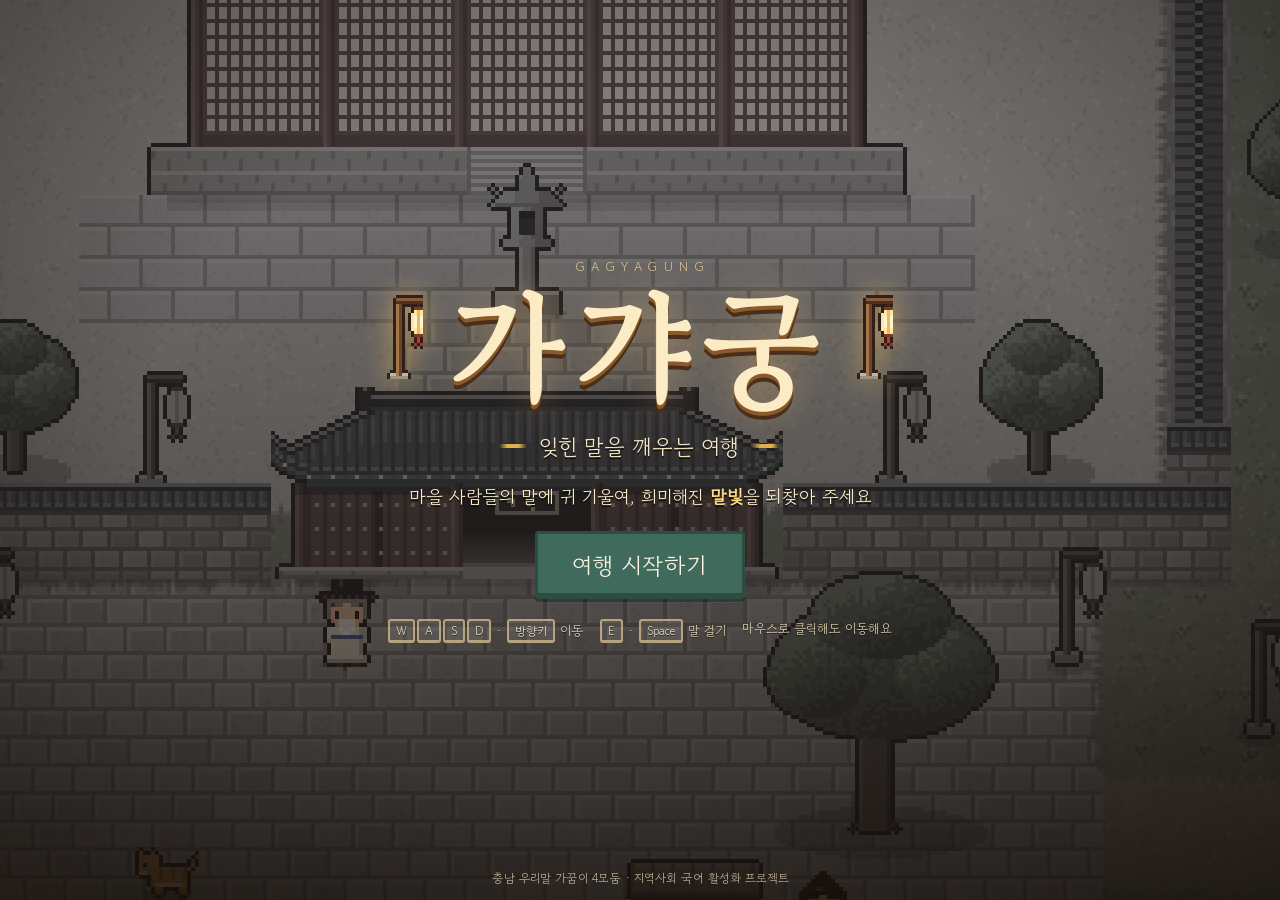
<file: index.html>
<!doctype html>
<html lang="ko">
<head>
<meta charset="utf-8">
<meta name="viewport" content="width=device-width,initial-scale=1,viewport-fit=cover,user-scalable=no">
<meta name="theme-color" content="#1d1a16">
<title>가갸궁 — 잊힌 말을 깨우는 여행</title>
<meta name="description" content="충남 우리말 가꿈이 4모둠의 2D 픽셀 RPG. 희미해진 말빛을 되찾아 궁궐 마을에 색을 돌려주세요.">
<link rel="preconnect" href="https://fonts.googleapis.com">
<link rel="preconnect" href="https://fonts.gstatic.com" crossorigin>
<link rel="stylesheet" href="https://fonts.googleapis.com/css2?family=Gowun+Batang:wght@700&family=Gowun+Dodum&display=swap">
<link rel="stylesheet" href="css/style.css">
</head>
<body>
<div id="app">
  <canvas id="game" aria-label="가갸궁 게임 화면"></canvas>
  <div id="loading"><span class="ico-light"></span>말빛을 모으는 중…</div>
  <div id="vignette"></div>

  <!-- 시작 화면 -->
  <section id="screen-title" class="screen">
    <div class="title-card">
      <div class="logo-row">
        <canvas class="logo-lantern" width="12" height="30"></canvas>
        <div class="logo-block">
          <p class="logo-en">GAGYAGUNG</p>
          <h1 class="logo">가갸궁</h1>
        </div>
        <canvas class="logo-lantern" width="12" height="30"></canvas>
      </div>
      <p class="subtitle"><span class="deco"></span>잊힌 말을 깨우는 여행<span class="deco"></span></p>
      <p class="title-goal">마을 사람들의 말에 귀 기울여, 희미해진 <b>말빛</b>을 되찾아 주세요</p>
      <div class="title-actions">
        <button id="btn-continue" class="btn btn-primary btn-big hidden">이어하기</button>
        <button id="btn-start" class="btn btn-primary btn-big">여행 시작하기</button>
      </div>
      <div class="controls-guide">
        <div class="guide-pc">
          <span><kbd>W</kbd><kbd>A</kbd><kbd>S</kbd><kbd>D</kbd> · <kbd>방향키</kbd> 이동</span>
          <span><kbd>E</kbd> · <kbd>Space</kbd> 말 걸기</span>
          <span>마우스로 클릭해도 이동해요</span>
        </div>
        <div class="guide-touch">
          <span>화면을 끌어서 이동</span>
          <span>사람을 톡 누르면 다가가서 말 걸기</span>
        </div>
      </div>
    </div>
    <p class="title-foot">충남 우리말 가꿈이 4모둠 · 지역사회 국어 활성화 프로젝트</p>
  </section>

  <!-- 인트로 -->
  <section id="screen-intro" class="screen hidden">
    <div class="intro-box panel">
      <p id="intro-text"></p>
      <div class="intro-foot">
        <div id="intro-dots" class="intro-dots"></div>
        <div class="intro-nav">
          <button id="btn-intro-skip" class="btn btn-ghost">건너뛰기</button>
          <button id="btn-intro-next" class="btn btn-primary">다음</button>
        </div>
      </div>
    </div>
  </section>

  <!-- HUD -->
  <div id="hud" class="hidden">
    <div id="quest" class="panel">
      <div class="quest-head">
        <span class="quest-title"><i class="ico-light"></i>말빛 되찾기</span>
        <span id="quest-count">0 / 3</span>
      </div>
      <p id="quest-current" class="hidden"></p>
      <p id="quest-hint"></p>
      <ul id="quest-list"></ul>
    </div>
    <button id="inv" class="panel hidden" aria-label="들고 있는 물건">
      <canvas id="inv-icon" width="16" height="16"></canvas>
      <span><small>들고 있는 것</small><b id="inv-name"></b></span>
      <i id="inv-read">읽기</i>
    </button>
    <div class="hud-buttons">
      <button id="btn-sound" class="icon-btn" aria-label="소리 끄기" title="소리 켜기/끄기"></button>
      <button id="btn-menu" class="icon-btn" aria-label="메뉴" title="메뉴"></button>
    </div>
    <div id="place-banner"><small></small><strong></strong></div>
    <div id="toast-wrap"></div>
    <div id="controls-hint"></div>
  </div>

  <!-- 대화창 -->
  <div id="dialog" class="hidden" role="dialog" aria-live="polite">
    <div class="dlg-portrait"><canvas id="dlg-portrait" width="16" height="16"></canvas></div>
    <div class="dlg-body">
      <div id="dlg-name" class="dlg-name"></div>
      <p id="dlg-text"></p>
      <div id="dlg-choices"></div>
      <div class="dlg-next" aria-hidden="true"></div>
    </div>
  </div>

  <!-- 서찰 읽기 -->
  <div id="letter" class="modal hidden" role="dialog" aria-label="서찰">
    <div class="letter-paper">
      <p class="letter-to"><small>받는 이</small><span id="letter-to"></span></p>
      <p id="letter-body"></p>
      <p class="letter-from" id="letter-from"></p>
      <p class="letter-tip">점선 밑줄이 있는 말을 누르면 뜻을 볼 수 있어요.</p>
      <p id="letter-gloss" aria-live="polite"></p>
      <button id="btn-letter-close" class="btn btn-primary">다 읽었어요</button>
    </div>
  </div>

  <!-- 엔딩: 복원된 마을 둘러보기 자막 -->
  <div id="tour-caption"></div>
  <button id="btn-tour-skip" class="btn btn-ghost-light hidden">건너뛰기 ▶</button>

  <!-- 미션 완료 배너 -->
  <div id="mission-banner" aria-live="polite"><span class="mb-seal">완</span><strong></strong><small></small></div>

  <!-- 행사 모드: 자동 초기화 안내 -->
  <div id="idle-warn" class="hidden" role="alertdialog" aria-live="assertive">
    <div class="panel idle-box">
      <p>한동안 움직임이 없어서 <b id="idle-count">20</b>초 뒤 처음 화면으로 돌아가요.</p>
      <button id="btn-idle-stay" class="btn btn-primary">계속할게요</button>
    </div>
  </div>

  <!-- 엔딩 · 디지털 수호증 -->
  <section id="screen-ending" class="hidden">
    <div class="ending-scroll">
      <div class="ending-grid">
        <div class="ending-box panel">
          <p class="ending-kicker"><i class="ico-light"></i>말빛 되찾기 완료</p>
          <h2 id="ending-title"></h2>
          <ul id="ending-deeds"></ul>
          <p id="ending-message"></p>
          <div id="ending-words"></div>
          <div id="ending-dialect"></div>
          <div id="ending-centennial"></div>
        </div>
        <div class="card-box panel">
          <label class="name-field">수호증에 적을 이름
            <input id="card-name" maxlength="10" placeholder="우리말 가꿈이" autocomplete="off">
          </label>
          <img id="card-img" alt="우리말 수호증">
          <div class="ending-actions">
            <button id="btn-card-save" class="btn btn-primary">수호증 저장하기</button>
            <a id="btn-survey" class="btn btn-survey hidden" target="_blank" rel="noopener">1분 설문 참여하기</a>
            <button id="btn-ending-explore" class="btn">마을 더 둘러보기</button>
            <button id="btn-ending-restart" class="btn">처음부터 다시 하기</button>
            <button id="btn-next-player" class="btn btn-next hidden">다음 체험자에게 넘기기</button>
          </div>
          <p class="card-tip">저장 버튼이 안 되면 수호증 그림을 길게 누르거나(휴대폰) 오른쪽 클릭(PC)해서 저장하세요.</p>
        </div>
      </div>
    </div>
  </section>

  <!-- 터치 조작 -->
  <div id="touch" class="hidden">
    <div id="joy-base"><div id="joy-knob"></div></div>
    <button id="btn-action" class="action-btn" aria-label="말 걸기">말 걸기</button>
  </div>

  <!-- 메뉴 -->
  <div id="menu" class="modal hidden">
    <div class="modal-box panel">
      <h2>잠시 쉬어 가기</h2>
      <div class="modal-actions" id="menu-main">
        <button class="btn btn-primary" data-act="resume">계속하기</button>
        <button class="btn" data-act="sound">소리: 켜짐</button>
        <button class="btn" data-act="help">조작 방법</button>
        <button class="btn btn-danger" data-act="restart">처음부터 다시 시작</button>
      </div>
      <div class="modal-help hidden" id="menu-help">
        <ul>
          <li><b>이동</b> — WASD 또는 방향키 · 마우스 클릭 · 화면 끌기(모바일)</li>
          <li><b>말 걸기 / 살펴보기</b> — E 또는 Space · 사람이나 물건을 클릭/터치</li>
          <li><b>대화 넘기기</b> — E · Space · Enter · 대화창 터치</li>
          <li><b>메뉴</b> — Esc</li>
        </ul>
        <button class="btn" data-act="back">돌아가기</button>
      </div>
      <div class="modal-confirm hidden" id="menu-confirm">
        <p>지금까지의 여행을 지우고 처음부터 다시 시작할까요?</p>
        <div class="row">
          <button class="btn" data-act="back">아니요</button>
          <button class="btn btn-danger" data-act="restart-yes">다시 시작</button>
        </div>
      </div>
    </div>
  </div>

  <div id="curtain"></div>
  <noscript><p class="noscript">이 게임은 JavaScript가 필요합니다.</p></noscript>
</div>

<!-- 데이터 (대사·미션·지역어·공공언어) -->
<script src="data/config.js"></script>
<script src="data/story.js"></script>
<script src="data/dialect.js"></script>
<script src="data/public-language.js"></script>
<script src="data/missions.js"></script>
<script src="data/npcs.js"></script>
<script src="data/examine.js"></script>

<!-- 엔진 -->
<script src="js/core/util.js"></script>
<script src="js/core/audio.js"></script>
<script src="js/core/input.js"></script>
<script src="js/art/painter.js"></script>
<script src="js/art/ground.js"></script>
<script src="js/art/buildings.js"></script>
<script src="js/art/props.js"></script>
<script src="js/art/characters.js"></script>
<script src="js/world/layout.js"></script>
<script src="js/world/pathfind.js"></script>
<script src="js/world/entities.js"></script>
<script src="js/world/world.js"></script>
<script src="js/systems/state.js"></script>
<script src="js/systems/dialogue.js"></script>
<script src="js/systems/save.js"></script>
<script src="js/ui/card.js"></script>
<script src="js/ui/ui.js"></script>
<script src="js/main.js"></script>
</body>
</html>
</file>
<file: css/style.css>
/* 가갸궁 — 한지와 나무, 금빛 말빛 */
:root {
  --bg: #1d1a16;
  --paper: #f6efdc;
  --paper-2: #ebdfc2;
  --ink: #3a2a1e;
  --ink-soft: #6b5644;
  --wood: #6b4428;
  --wood-d: #45291a;
  --green: #3f6a5c;
  --green-d: #2c4d42;
  --gold: #e2b24a;
  --gold-l: #ffd982;
  --orange: #e0892e;
  --red: #b4473a;
  --font: 'Gowun Dodum', 'Apple SD Gothic Neo', 'Malgun Gothic', 'Noto Sans KR', sans-serif;
  --font-title: 'Gowun Batang', 'Nanum Myeongjo', 'AppleMyungjo', serif;
  --safe-t: env(safe-area-inset-top, 0px);
  --safe-b: env(safe-area-inset-bottom, 0px);
  --safe-l: env(safe-area-inset-left, 0px);
  --safe-r: env(safe-area-inset-right, 0px);
  color-scheme: dark;
}
* { box-sizing: border-box; }
html, body { margin: 0; height: 100%; background: var(--bg); overflow: hidden; }
body {
  font-family: var(--font); color: var(--ink);
  -webkit-font-smoothing: antialiased; -webkit-tap-highlight-color: transparent;
  touch-action: none; user-select: none; -webkit-user-select: none; overscroll-behavior: none;
}
#app { position: fixed; inset: 0; }
#game { position: absolute; inset: 0; display: block; image-rendering: pixelated; image-rendering: crisp-edges; }
#vignette { position: absolute; inset: 0; pointer-events: none; background: radial-gradient(ellipse at center, transparent 55%, rgba(15, 10, 6, .45) 100%); }
.hidden { display: none !important; }
button { font-family: inherit; cursor: pointer; }
em { font-style: normal; color: #a86a12; font-weight: 700; }

/* ── 공통 패널: 한지 + 나무 테두리 ── */
.panel {
  background: var(--paper);
  border: 3px solid var(--wood-d);
  border-radius: 4px;
  box-shadow: inset 0 0 0 2px var(--paper-2), inset 0 0 0 3px #caa76a, 0 4px 0 rgba(0, 0, 0, .35);
}

/* ── 버튼 ── */
.btn {
  appearance: none; border: 3px solid var(--wood-d); border-radius: 4px;
  background: var(--paper); color: var(--ink);
  font-size: 17px; padding: 10px 18px; min-height: 46px;
  box-shadow: inset 0 -3px 0 var(--paper-2), 0 3px 0 rgba(0, 0, 0, .3);
  transition: transform .08s, filter .15s;
}
.btn:hover { filter: brightness(1.05); }
.btn:active { transform: translateY(2px); box-shadow: inset 0 -1px 0 var(--paper-2), 0 1px 0 rgba(0, 0, 0, .3); }
.btn:focus-visible { outline: 3px solid var(--gold-l); outline-offset: 2px; }
.btn-primary { background: var(--green); color: #fdf6e3; border-color: var(--green-d); box-shadow: inset 0 -3px 0 var(--green-d), 0 3px 0 rgba(0, 0, 0, .3); }
.btn-ghost { background: transparent; border-color: transparent; box-shadow: none; color: var(--ink-soft); }
.btn-danger { color: var(--red); }
.btn-big { font-size: clamp(19px, 2.6vw, 23px); padding: 14px 34px; min-height: 58px; letter-spacing: .04em; }

/* ── 시작 화면 ── */
.screen { position: absolute; inset: 0; display: flex; flex-direction: column; align-items: center; justify-content: center; padding: 24px 16px calc(24px + var(--safe-b)); }
#screen-title { background: linear-gradient(180deg, rgba(20, 14, 9, .2) 0%, rgba(20, 14, 9, .55) 70%, rgba(20, 14, 9, .8) 100%); }
.title-card { display: flex; flex-direction: column; align-items: center; text-align: center; gap: 14px; animation: rise .9s ease-out both; }
.logo-row { display: flex; align-items: center; gap: clamp(10px, 3vw, 26px); }
.logo-lantern { width: 36px; height: 90px; image-rendering: pixelated; filter: drop-shadow(0 0 14px rgba(255, 200, 100, .6)); animation: sway 3.2s ease-in-out infinite; transform-origin: 30% 10%; }
.logo-lantern:last-child { animation-delay: -1.6s; }
.logo-block { display: flex; flex-direction: column; align-items: center; }
.logo {
  margin: 0; font-family: var(--font-title); font-weight: 700;
  font-size: clamp(64px, 15vw, 128px); line-height: 1; letter-spacing: .06em;
  color: #fbecc6;
  text-shadow: 0 4px 0 #8a5a2b, 0 8px 0 #4a2e1a, 0 0 34px rgba(255, 200, 110, .45);
}
.logo-en { margin: 0 0 6px; font-size: 13px; letter-spacing: .5em; color: #e8cf98; opacity: .85; padding-left: .5em; }
.subtitle { margin: 6px 0 10px; display: flex; align-items: center; gap: 12px; font-size: clamp(17px, 2.6vw, 22px); color: #f6e7c4; text-shadow: 0 2px 0 rgba(0, 0, 0, .55); }
.subtitle .deco { width: 28px; height: 4px; background: linear-gradient(90deg, transparent, var(--gold) 30%, var(--gold) 70%, transparent); }
.controls-guide { margin-top: 6px; font-size: 14px; color: #f2e4c4; text-shadow: 0 1px 0 rgba(0, 0, 0, .6); }
.controls-guide > div { display: flex; flex-wrap: wrap; justify-content: center; gap: 6px 16px; }
.guide-touch { display: none !important; }
body.is-touch .guide-pc { display: none !important; }
body.is-touch .guide-touch { display: flex !important; }
kbd { display: inline-block; min-width: 22px; padding: 1px 6px; margin: 0 1px; border: 2px solid #c9b48a; border-bottom-width: 3px; border-radius: 3px; background: rgba(246, 239, 220, .12); font-family: inherit; font-size: 12px; color: #fff3d6; }
.title-foot { position: absolute; bottom: calc(14px + var(--safe-b)); margin: 0; font-size: 12px; color: rgba(246, 231, 196, .7); text-align: center; padding: 0 16px; }

/* ── 인트로 ── */
#screen-intro { background: rgba(20, 14, 9, .45); justify-content: flex-end; padding-bottom: calc(10vh + var(--safe-b)); }
.intro-box { width: min(640px, 100%); padding: 26px 26px 18px; }
#intro-text { margin: 0 0 18px; min-height: 4.8em; font-size: clamp(17px, 2.3vw, 20px); line-height: 1.75; word-break: keep-all; }
#intro-text.fade { animation: fadeIn .45s ease-out; }
.intro-foot { display: flex; align-items: center; justify-content: space-between; gap: 12px; }
.intro-dots { display: flex; gap: 6px; }
.intro-dots i { width: 8px; height: 8px; background: #d8c8a4; border-radius: 1px; }
.intro-dots i.on { background: var(--orange); }
.intro-nav { display: flex; gap: 8px; }

/* ── HUD ── */
#hud { position: absolute; inset: 0; pointer-events: none; }
#hud .panel, #hud button { pointer-events: auto; }
#quest {
  position: absolute; top: calc(10px + var(--safe-t)); left: calc(10px + var(--safe-l));
  width: min(330px, calc(100vw - 116px)); padding: 10px 14px 11px;
}
.quest-head { display: flex; align-items: center; justify-content: space-between; font-weight: 700; font-size: 15px; color: var(--wood-d); }
.quest-title { display: flex; align-items: center; gap: 7px; }
.ico-light { width: 10px; height: 12px; background: var(--gold); box-shadow: inset -2px 0 0 #b9822a, 0 0 8px rgba(255, 200, 90, .8); border-radius: 1px; }
#quest-count { font-size: 14px; color: var(--ink-soft); }
#quest-hint { margin: 5px 0 8px; font-size: 15px; line-height: 1.5; word-break: keep-all; }
#quest-hint em { color: #b0700f; }
#quest-list { display: flex; gap: 6px; margin: 0; padding: 0; list-style: none; }
.q-item { display: flex; align-items: center; gap: 5px; padding: 3px 8px 3px 6px; font-size: 13px; border: 2px solid #d4c39c; border-radius: 3px; background: #efe5cc; color: var(--ink-soft); }
.q-dot { width: 9px; height: 9px; border: 2px solid #a8957a; border-radius: 1px; background: transparent; }
.q-item[data-state="active"] { border-color: var(--gold); color: var(--ink); background: #fbf0cf; }
.q-item[data-state="active"] .q-dot { border-color: #c98a1c; background: var(--gold); animation: blink 1.2s steps(2) infinite; }
.q-item[data-state="done"] { border-color: var(--green); color: #fdf6e3; background: var(--green); }
.q-item[data-state="done"] .q-dot { border-color: #fdf6e3; background: var(--gold-l); }

.hud-buttons { position: absolute; top: calc(10px + var(--safe-t)); right: calc(10px + var(--safe-r)); display: flex; gap: 8px; }
.icon-btn {
  width: 46px; height: 46px; padding: 9px; border: 3px solid var(--wood-d); border-radius: 4px;
  background: var(--paper); color: var(--wood-d);
  box-shadow: inset 0 -3px 0 var(--paper-2), 0 3px 0 rgba(0, 0, 0, .3);
}
.icon-btn svg { width: 100%; height: 100%; display: block; }
.icon-btn:active { transform: translateY(2px); }

#place-banner {
  position: absolute; left: 50%; top: 24%; transform: translate(-50%, -6px);
  display: flex; flex-direction: column; align-items: center; gap: 2px;
  color: #fff3d6; text-shadow: 0 2px 0 #3a2618, 0 0 16px rgba(0, 0, 0, .5);
  opacity: 0; transition: opacity .5s, transform .5s; white-space: nowrap;
}
#place-banner.in { opacity: 1; transform: translate(-50%, 0); }
#place-banner small { font-size: 13px; letter-spacing: .2em; color: var(--gold-l); }
#place-banner strong { font-family: var(--font-title); font-size: clamp(24px, 4vw, 34px); padding: 0 20px; border-top: 2px solid rgba(255, 217, 130, .6); border-bottom: 2px solid rgba(255, 217, 130, .6); }

#toast-wrap { position: absolute; left: 50%; top: calc(12px + var(--safe-t)); transform: translateX(-50%); display: flex; flex-direction: column; align-items: center; gap: 6px; width: max-content; max-width: calc(100vw - 32px); }
.toast {
  padding: 9px 16px; font-size: 15px; border-radius: 4px; background: rgba(42, 30, 20, .92); color: #fbefd2;
  border: 2px solid #8a6a3c; box-shadow: 0 3px 0 rgba(0, 0, 0, .3);
  opacity: 0; transform: translateY(-8px); transition: opacity .35s, transform .35s; text-align: center; word-break: keep-all;
}
.toast em { color: var(--gold-l); }
.toast.in { opacity: 1; transform: none; }
.toast.out { opacity: 0; transform: translateY(-6px); }
.toast-quest { border-color: var(--gold); }
.toast-done { border-color: #8fcf9a; background: rgba(36, 62, 50, .94); }
@media (max-width: 720px) { #toast-wrap { top: auto; bottom: calc(150px + var(--safe-b)); } }

#controls-hint {
  position: absolute; left: 50%; bottom: calc(22px + var(--safe-b)); transform: translateX(-50%);
  padding: 8px 16px; border-radius: 4px; background: rgba(30, 22, 15, .78); color: #f6e7c4; font-size: 14px;
  opacity: 0; transition: opacity .6s; white-space: nowrap; max-width: calc(100vw - 32px); overflow: hidden; text-overflow: ellipsis;
}
#controls-hint.in { opacity: 1; }
body.is-touch #controls-hint { bottom: calc(118px + var(--safe-b)); white-space: normal; text-align: center; }
body.in-dialog #controls-hint { opacity: 0; }

/* ── 대화창 ── */
#dialog {
  position: absolute; left: 50%; transform: translateX(-50%);
  bottom: calc(14px + var(--safe-b));
  width: min(760px, calc(100vw - 20px));
  display: flex; align-items: flex-start; gap: 14px;
  padding: 16px 18px 16px 16px; min-height: 112px; max-height: 38vh;
  background: var(--paper);
  border: 3px solid var(--wood-d); border-radius: 4px;
  box-shadow: inset 0 0 0 2px var(--paper-2), inset 0 0 0 3px #caa76a, 0 5px 0 rgba(0, 0, 0, .35);
  cursor: pointer; animation: dlgIn .18s ease-out;
}
.dlg-portrait { flex: none; width: 76px; height: 76px; border: 3px solid var(--wood); border-radius: 3px; background: #d9e3c8; background: linear-gradient(180deg, #e8eedb 0%, #cfdcb8 100%); display: none; align-items: center; justify-content: center; }
#dialog.has-portrait .dlg-portrait { display: flex; }
#dialog.player .dlg-portrait { background: linear-gradient(180deg, #f6e6c6 0%, #edd2a2 100%); }
#dlg-portrait { width: 64px; height: 64px; image-rendering: pixelated; }
.dlg-body { flex: 1; min-width: 0; position: relative; }
.dlg-name { display: inline-block; margin: -2px 0 6px; padding: 2px 10px; font-weight: 700; font-size: 15px; color: #fdf6e3; background: var(--green); border-radius: 3px; }
#dialog.player .dlg-name { background: var(--orange); }
#dlg-text { margin: 0; font-size: clamp(16px, 2.1vw, 19px); line-height: 1.7; word-break: keep-all; overflow-wrap: anywhere; min-height: 3.4em; padding-right: 18px; }
#dialog.narr #dlg-text { color: var(--ink-soft); font-style: italic; }
#dialog.dev { background: #ece6f3; }
#dialog.dev #dlg-text { color: #5a4a7a; font-style: normal; font-size: 15px; }
.dlg-next { position: absolute; right: 0; bottom: -2px; width: 0; height: 0; border-left: 7px solid transparent; border-right: 7px solid transparent; border-top: 9px solid var(--orange); opacity: 0; }
#dialog.done .dlg-next { opacity: 1; animation: nudge .8s ease-in-out infinite; }
#dialog.done:has(.dlg-choice) .dlg-next { opacity: 0; }
#dlg-choices { display: flex; flex-direction: column; gap: 6px; margin-top: 8px; }
.dlg-choice { text-align: left; font-size: 16px; padding: 9px 14px; min-height: 44px; border: 2px solid #c9b48a; border-radius: 3px; background: #fbf6e8; color: var(--ink); }
.dlg-choice.sel, .dlg-choice:hover { border-color: var(--orange); background: #fff1d6; }
.dlg-choice.sel::before { content: '▶ '; color: var(--orange); }

/* ── 터치 조작 ── */
#touch { position: absolute; inset: 0; pointer-events: none; }
#joy-base {
  position: absolute; width: 104px; height: 104px; margin: -52px 0 0 -52px; border-radius: 50%;
  border: 3px solid rgba(246, 239, 220, .55); background: rgba(30, 22, 15, .25); opacity: 0; transition: opacity .15s;
}
#joy-base.on { opacity: 1; }
#joy-knob { position: absolute; left: 50%; top: 50%; width: 44px; height: 44px; margin: -22px 0 0 -22px; border-radius: 50%; background: rgba(246, 239, 220, .85); border: 3px solid var(--wood); }
.action-btn {
  position: absolute; right: calc(18px + var(--safe-r)); bottom: calc(24px + var(--safe-b));
  width: 84px; height: 84px; border-radius: 50%; pointer-events: auto;
  border: 4px solid var(--wood-d); background: var(--paper); color: var(--ink-soft);
  font-size: 16px; font-weight: 700; box-shadow: 0 4px 0 rgba(0, 0, 0, .35); opacity: .7;
  transition: background .15s, transform .08s, opacity .15s;
}
.action-btn.ready { background: var(--gold-l); color: var(--wood-d); opacity: 1; animation: pulse 1.4s ease-in-out infinite; }
.action-btn:active { transform: translateY(3px); }
body.in-dialog .action-btn { opacity: 0; pointer-events: none; }

/* ── 메뉴 ── */
.modal { position: absolute; inset: 0; background: rgba(15, 10, 6, .55); display: flex; align-items: center; justify-content: center; padding: 16px; }
.modal-box { width: min(380px, 100%); padding: 22px 22px 20px; text-align: center; }
.modal-box h2 { margin: 0 0 16px; font-family: var(--font-title); font-size: 24px; color: var(--wood-d); }
.modal-actions { display: flex; flex-direction: column; gap: 9px; }
.modal-help ul { margin: 0 0 16px; padding: 0; list-style: none; text-align: left; font-size: 15px; line-height: 1.6; }
.modal-help li { padding: 6px 0; border-bottom: 1px dashed #d4c39c; word-break: keep-all; }
.modal-confirm p { margin: 0 0 16px; font-size: 16px; line-height: 1.6; word-break: keep-all; }
.modal-confirm .row { display: flex; gap: 8px; justify-content: center; }

.noscript { position: fixed; left: 50%; top: 50%; transform: translate(-50%, -50%); color: #f6e7c4; background: #2a1e14; padding: 16px 20px; border-radius: 4px; }

/* ── 작은 화면 ── */
@media (max-width: 520px) {
  #quest { padding: 8px 10px 9px; }
  #quest-hint { font-size: 14px; margin: 3px 0 6px; }
  .q-item { padding: 2px 6px 2px 5px; font-size: 12px; }
  #dialog { gap: 10px; padding: 12px 12px 14px; }
  .dlg-portrait { width: 58px; height: 58px; }
  #dlg-portrait { width: 48px; height: 48px; }
  .intro-box { padding: 20px 18px 14px; }
}
@media (max-height: 460px) {
  .title-card { gap: 8px; }
  .logo { font-size: 64px; }
  .logo-lantern { height: 64px; width: 26px; }
  .controls-guide { display: none; }
  #dialog { min-height: 92px; max-height: 46vh; }
  #screen-intro { padding-bottom: 12px; }
}

@keyframes rise { from { opacity: 0; transform: translateY(14px); } to { opacity: 1; transform: none; } }
@keyframes fadeIn { from { opacity: 0; transform: translateY(4px); } to { opacity: 1; transform: none; } }
@keyframes dlgIn { from { opacity: 0; transform: translate(-50%, 8px); } to { opacity: 1; transform: translate(-50%, 0); } }
@keyframes sway { 0%, 100% { transform: rotate(-3deg); } 50% { transform: rotate(3deg); } }
@keyframes blink { 50% { opacity: .35; } }
@keyframes nudge { 0%, 100% { transform: translateY(0); } 50% { transform: translateY(3px); } }
@keyframes pulse { 0%, 100% { box-shadow: 0 4px 0 rgba(0, 0, 0, .35), 0 0 0 0 rgba(255, 217, 130, .6); } 50% { box-shadow: 0 4px 0 rgba(0, 0, 0, .35), 0 0 0 10px rgba(255, 217, 130, 0); } }
@media (prefers-reduced-motion: reduce) { *, *::before, *::after { animation-duration: .01ms !important; animation-iteration-count: 1 !important; transition-duration: .01ms !important; } }

/* ── 들고 있는 물건 ── */
#inv {
  position: absolute; left: calc(10px + var(--safe-l)); top: calc(126px + var(--safe-t));
  display: flex; align-items: center; gap: 9px; padding: 6px 12px 6px 7px; min-height: 48px;
  font-family: inherit; color: var(--ink); text-align: left; cursor: default;
}
#inv.clickable { cursor: pointer; }
#inv.pop { animation: pop .35s ease-out; }
#inv-icon { width: 32px; height: 32px; image-rendering: pixelated; background: #efe5cc; border: 2px solid #d4c39c; border-radius: 3px; }
#inv span { display: flex; flex-direction: column; line-height: 1.2; }
#inv small { font-size: 11px; color: var(--ink-soft); }
#inv b { font-size: 16px; }
#inv-read { font-style: normal; font-size: 13px; padding: 3px 8px; margin-left: 4px; border-radius: 3px; background: var(--green); color: #fdf6e3; }
@media (max-width: 520px) { #inv { top: calc(112px + var(--safe-t)); } }

/* ── 서찰 ── */
#letter { z-index: 5; }
.letter-paper {
  width: min(520px, 100%); padding: 28px 30px 22px; text-align: left;
  background: #f7eed6; color: var(--ink);
  border-radius: 3px; border-top: 10px solid #8b5a36; border-bottom: 10px solid #8b5a36;
  box-shadow: 0 0 0 2px #6e4429, 0 8px 0 rgba(0, 0, 0, .35);
  background-image: repeating-linear-gradient(0deg, transparent 0 33px, rgba(139, 90, 54, .12) 33px 34px);
  animation: rise .35s ease-out;
}
.letter-to { margin: 0 0 18px; font-family: var(--font-title); font-size: clamp(19px, 2.6vw, 22px); }
.letter-to small { display: block; font-family: var(--font); font-size: 13px; color: var(--ink-soft); margin-bottom: 2px; }
#letter-body { margin: 0 0 14px; font-family: var(--font-title); font-size: clamp(18px, 2.4vw, 20px); line-height: 1.9; word-break: keep-all; }
.letter-from { margin: 0 0 18px; text-align: right; font-family: var(--font-title); font-size: 17px; color: var(--ink-soft); }
.word {
  font: inherit; color: #8a3a1a; background: none; border: 0; padding: 0 1px; margin: 0;
  border-bottom: 2px dotted #c06a2a; cursor: pointer;
}
.word.on { background: #ffe6a8; border-bottom-style: solid; }
.letter-tip { margin: 0 0 6px; font-size: 13px; color: var(--ink-soft); }
#letter-gloss { min-height: 1.6em; margin: 0 0 16px; font-size: 16px; color: var(--green-d); }
#letter-gloss b { color: #8a3a1a; }
.letter-paper .btn { width: 100%; }

/* ── 엔딩 둘러보기 자막 ── */
#tour-caption {
  position: absolute; left: 50%; bottom: calc(12vh + var(--safe-b)); transform: translate(-50%, 8px);
  max-width: calc(100vw - 32px); padding: 10px 22px; text-align: center; word-break: keep-all;
  font-family: var(--font-title); font-size: clamp(18px, 2.8vw, 26px); color: #fff3d6;
  text-shadow: 0 2px 0 #3a2618, 0 0 18px rgba(0, 0, 0, .6);
  opacity: 0; transition: opacity .7s, transform .7s; pointer-events: none;
}
#tour-caption.in { opacity: 1; transform: translate(-50%, 0); }

/* ── 엔딩 화면 ── */
#screen-ending { position: absolute; inset: 0; background: rgba(20, 14, 9, .62); animation: fadeIn .8s ease-out; z-index: 4; }
.ending-scroll { position: absolute; inset: 0; overflow-y: auto; -webkit-overflow-scrolling: touch; touch-action: pan-y; padding: calc(20px + var(--safe-t)) 16px calc(24px + var(--safe-b)); }
.ending-grid { display: grid; gap: 16px; max-width: 1040px; margin: 0 auto; grid-template-columns: 1fr; align-items: start; }
@media (min-width: 880px) { .ending-grid { grid-template-columns: 1.05fr 1fr; min-height: calc(100vh - 44px); align-items: center; } }
.ending-box { padding: 26px 26px 22px; }
.ending-kicker { display: flex; align-items: center; gap: 7px; margin: 0 0 6px; font-size: 14px; color: var(--ink-soft); }
#ending-title { margin: 0 0 12px; font-family: var(--font-title); font-size: clamp(28px, 4.4vw, 40px); color: var(--wood-d); }
#ending-message { margin: 0 0 18px; font-family: var(--font-title); font-size: clamp(18px, 2.4vw, 22px); line-height: 1.7; word-break: keep-all; }
#ending-message em { color: #a86a12; }
#ending-words { margin: 0 0 16px; padding: 12px 14px; background: #efe5cc; border-radius: 3px; border: 2px solid #d4c39c; }
.w-head { margin: 0 0 8px; font-weight: 700; font-size: 15px; color: var(--wood-d); }
.w-row { display: flex; gap: 10px; align-items: baseline; padding: 5px 0; border-top: 1px dashed #d4c39c; font-size: 15px; }
.w-row b { flex: none; width: 52px; color: var(--green-d); }
.w-row span { display: flex; flex-wrap: wrap; gap: 4px 10px; }
.w-row i { font-style: normal; word-break: keep-all; }
.w-note { margin: 8px 0 0; font-size: 12px; color: var(--ink-soft); }
#ending-centennial { font-size: 15px; line-height: 1.7; color: var(--ink-soft); word-break: keep-all; padding-left: 12px; border-left: 4px solid var(--gold); }
.card-box { padding: 18px 18px 16px; display: flex; flex-direction: column; gap: 12px; align-items: center; }
.name-field { width: 100%; display: flex; flex-direction: column; gap: 6px; font-size: 14px; color: var(--ink-soft); }
.name-field input {
  font: inherit; font-size: 17px; padding: 10px 12px; border: 2px solid #c9b48a; border-radius: 3px; background: #fffaf0; color: var(--ink);
  user-select: text; -webkit-user-select: text; touch-action: manipulation;
}
.name-field input:focus { outline: 3px solid var(--gold-l); border-color: var(--orange); }
#card-img { width: min(100%, 380px); aspect-ratio: 720 / 1000; border-radius: 3px; box-shadow: 0 4px 0 rgba(0, 0, 0, .25); background: #f4ead2; -webkit-touch-callout: default; user-select: auto; pointer-events: auto; touch-action: manipulation; }
.ending-actions { width: 100%; display: grid; grid-template-columns: 1fr 1fr; gap: 8px; }
.ending-actions .btn-primary { grid-column: 1 / -1; }
.card-tip { margin: 0; font-size: 12px; color: var(--ink-soft); text-align: center; }
@keyframes pop { 0% { transform: scale(.9); } 60% { transform: scale(1.06); } 100% { transform: scale(1); } }
.ending-actions .btn:not(.btn-primary) { font-size: 15px; padding: 10px 6px; white-space: nowrap; }
#dlg-choices.nudge .dlg-choice { animation: nudgeX .35s ease-in-out; }
@keyframes nudgeX { 25% { transform: translateX(-4px); } 75% { transform: translateX(4px); } }

/* ── 전환 · 불러오기 ── */
#curtain { position: absolute; inset: 0; background: #120d09; opacity: 0; pointer-events: none; transition: opacity .38s ease; z-index: 20; }
#curtain.on { opacity: 1; pointer-events: auto; }
#loading { position: absolute; inset: 0; display: flex; align-items: center; justify-content: center; gap: 10px; background: var(--bg); color: #e8cf98; font-size: 16px; z-index: 30; }
body.ready #loading { display: none; }
body:not(.ready) .screen { visibility: hidden; }

/* ── 대화 다듬기 ── */
.dlg-choice .num { display: inline-block; min-width: 20px; margin-right: 8px; padding: 0 5px; border: 1px solid #c9b48a; border-radius: 3px; font-size: 13px; text-align: center; color: var(--ink-soft); }
.dlg-choice.sel .num { border-color: var(--orange); color: var(--orange); }
.dlg-choice.sel::before { content: none; }
body:not(.is-touch) #dialog.done:not(:has(.dlg-choice)) .dlg-body::after {
  content: 'E'; position: absolute; right: 18px; bottom: -4px; font-size: 11px; line-height: 1; padding: 2px 4px; border: 1px solid #c9b48a; border-radius: 2px; color: var(--ink-soft);
}
#game { -webkit-touch-callout: none; }

/* ── 2차 디벨롭: 체험 행사용 ── */
.title-actions { display: flex; flex-direction: column; align-items: center; gap: 10px; }
#btn-start:not(.btn-big) { font-size: 16px; background: rgba(246, 239, 220, .92); }

/* 진행 중인 미션 이름 */
#quest-current { margin: 6px 0 0; font-size: 13px; color: var(--green-d); display: flex; align-items: center; gap: 6px; flex-wrap: wrap; }
#quest-current b { padding: 1px 7px; border-radius: 3px; background: var(--gold); color: var(--wood-d); font-size: 12px; }
#quest-current span { color: var(--ink-soft); }
/* 미션 칸: 눌러서 목표 바꾸기 */
#quest-list li { list-style: none; }
button.q-item { font: inherit; cursor: pointer; min-height: 30px; }
.q-item.focus { box-shadow: 0 0 0 2px var(--orange); }
@media (pointer: coarse) { button.q-item { min-height: 34px; padding-left: 9px; padding-right: 10px; } }

/* 엔딩: 충남 말 노트 · 설문 · 다음 체험자 */
#ending-dialect { margin: 0 0 16px; padding: 12px 14px; border-radius: 3px; border: 2px solid #c9a96a; background: #fbf0cf; }
.d-list { margin: 0 0 8px; padding: 0; list-style: none; display: grid; gap: 6px; }
.d-list li { display: flex; flex-wrap: wrap; align-items: baseline; gap: 4px 10px; font-size: 16px; }
.d-list b { font-family: var(--font-title); font-size: 19px; color: var(--wood-d); }
.d-std::before { content: '= '; color: var(--ink-soft); }
.d-region { font-size: 12px; padding: 1px 7px; border-radius: 10px; background: var(--green); color: #fdf6e3; }
.d-variants { margin: 4px 0 0; font-size: 14px; line-height: 1.7; word-break: keep-all; }
.d-variants b { display: block; color: var(--green-d); }
.d-variants small { color: var(--ink-soft); margin-left: 2px; }
.btn-survey { grid-column: 1 / -1; display: flex; align-items: center; justify-content: center; text-decoration: none; background: var(--gold-l); border-color: #8a6a3c; }
.btn-next { grid-column: 1 / -1; background: var(--wood); color: #fdf6e3; border-color: var(--wood-d); }

/* 가로 화면(높이가 낮을 때): HUD와 대화창을 더 낮게 */
@media (max-height: 460px) and (orientation: landscape) {
  #quest { width: min(300px, 42vw); padding: 6px 10px 7px; }
  #quest-hint { font-size: 13px; margin: 2px 0 5px; line-height: 1.4; }
  .quest-head { font-size: 13px; }
  #quest-current { margin-top: 3px; }
  #dialog { width: min(640px, calc(100vw - 210px)); left: calc(50% - 50px); min-height: 0; padding: 10px 12px; gap: 10px; max-height: 52vh; overflow-y: auto; }
  .dlg-portrait { width: 52px; height: 52px; }
  #dlg-portrait { width: 44px; height: 44px; }
  #dlg-text { font-size: 15px; line-height: 1.55; min-height: 0; }
  .dlg-choice { min-height: 40px; padding: 7px 12px; font-size: 15px; }
  .action-btn { width: 72px; height: 72px; font-size: 14px; }
  #place-banner { top: 14%; }
  .intro-box { padding: 16px 18px 12px; }
  #intro-text { min-height: 0; font-size: 16px; }
}
#quest-list { flex-wrap: wrap; }
#quest-list li { flex: 0 0 auto; }
button.q-item { white-space: nowrap; }
@media (max-width: 520px) and (pointer: coarse) { #quest-list { gap: 4px; } button.q-item { padding-left: 6px; padding-right: 8px; gap: 4px; } }
@media (max-height: 460px) and (orientation: landscape) {
  #dlg-choices { flex-direction: row; flex-wrap: wrap; gap: 6px; margin-top: 6px; }
  .dlg-choice { flex: 1 1 28%; min-width: 0; text-align: center; padding: 7px 8px; }
  .dlg-choice .num { margin-right: 4px; }
}

/* ── 최종 디벨롭 ── */
/* 시작 화면: 로고 → 부제 → 한 줄 목표 → 시작 버튼 → 조작 안내 순으로 위계 */
.title-goal { margin: -4px 0 6px; max-width: 30em; padding: 0 12px; font-size: clamp(15px, 2.1vw, 18px); line-height: 1.6; color: #fbecc6; text-shadow: 0 2px 0 rgba(0, 0, 0, .6); word-break: keep-all; }
.title-goal b { color: var(--gold-l); }
.controls-guide { opacity: .85; font-size: 13px; }
@media (max-height: 460px) { .title-goal { font-size: 14px; margin: 0 0 2px; } }

/* 미션 완료 배너 */
#mission-banner {
  position: absolute; left: 50%; top: 30%; transform: translate(-50%, 10px) scale(.96);
  display: flex; flex-direction: column; align-items: center; gap: 4px; padding: 14px 30px 14px;
  background: rgba(36, 62, 50, .94); color: #fdf6e3; border: 3px solid #8fcf9a; border-radius: 4px;
  box-shadow: inset 0 0 0 2px #2c4d42, 0 5px 0 rgba(0, 0, 0, .35);
  opacity: 0; pointer-events: none; transition: opacity .35s, transform .35s; z-index: 6; text-align: center; max-width: calc(100vw - 32px);
}
#mission-banner.in { opacity: 1; transform: translate(-50%, 0) scale(1); }
#mission-banner strong { font-family: var(--font-title); font-size: clamp(24px, 4vw, 32px); letter-spacing: .04em; }
#mission-banner small { font-size: 15px; color: #d9ecd3; word-break: keep-all; }
.mb-seal { width: 38px; height: 38px; display: grid; place-items: center; margin-top: -34px; border-radius: 3px; transform: rotate(-6deg);
  background: var(--red); color: #fbecc6; font-family: var(--font-title); font-size: 20px; box-shadow: 0 0 0 2px #fbecc6, 0 3px 0 rgba(0, 0, 0, .3); }

/* 엔딩 둘러보기 건너뛰기 */
#btn-tour-skip { position: absolute; right: calc(14px + var(--safe-r)); bottom: calc(18px + var(--safe-b)); z-index: 5; min-height: 44px; }
.btn-ghost-light { background: rgba(30, 22, 15, .55); color: #f6e7c4; border-color: rgba(246, 231, 196, .5); box-shadow: none; }

/* 행사 모드: 자동 초기화 안내 */
#idle-warn { position: absolute; inset: 0; display: flex; align-items: center; justify-content: center; padding: 16px; background: rgba(15, 10, 6, .45); z-index: 15; }
.idle-box { width: min(380px, 100%); padding: 20px 20px 18px; text-align: center; }
.idle-box p { margin: 0 0 14px; font-size: 17px; line-height: 1.6; word-break: keep-all; }
.idle-box b { color: var(--red); font-size: 20px; }
.idle-box .btn { width: 100%; }
#ending-deeds { margin: 0 0 14px; padding: 0; list-style: none; display: grid; gap: 6px; }
#ending-deeds li { position: relative; padding-left: 22px; font-size: 15px; line-height: 1.55; word-break: keep-all; }
#ending-deeds li::before { content: ''; position: absolute; left: 4px; top: .45em; width: 9px; height: 9px; border-radius: 1px; background: var(--gold); box-shadow: 0 0 6px rgba(255, 200, 90, .8); }
#ending-message { padding-top: 12px; border-top: 2px dashed #d4c39c; }
/* 가운데 정렬 배너가 화면 절반 폭으로 줄어들지 않도록 */
#mission-banner { width: max-content; }
#mission-banner small { white-space: nowrap; }
@media (max-width: 400px) { #mission-banner { padding: 12px 18px; } #mission-banner small { font-size: 14px; } }
</file>
